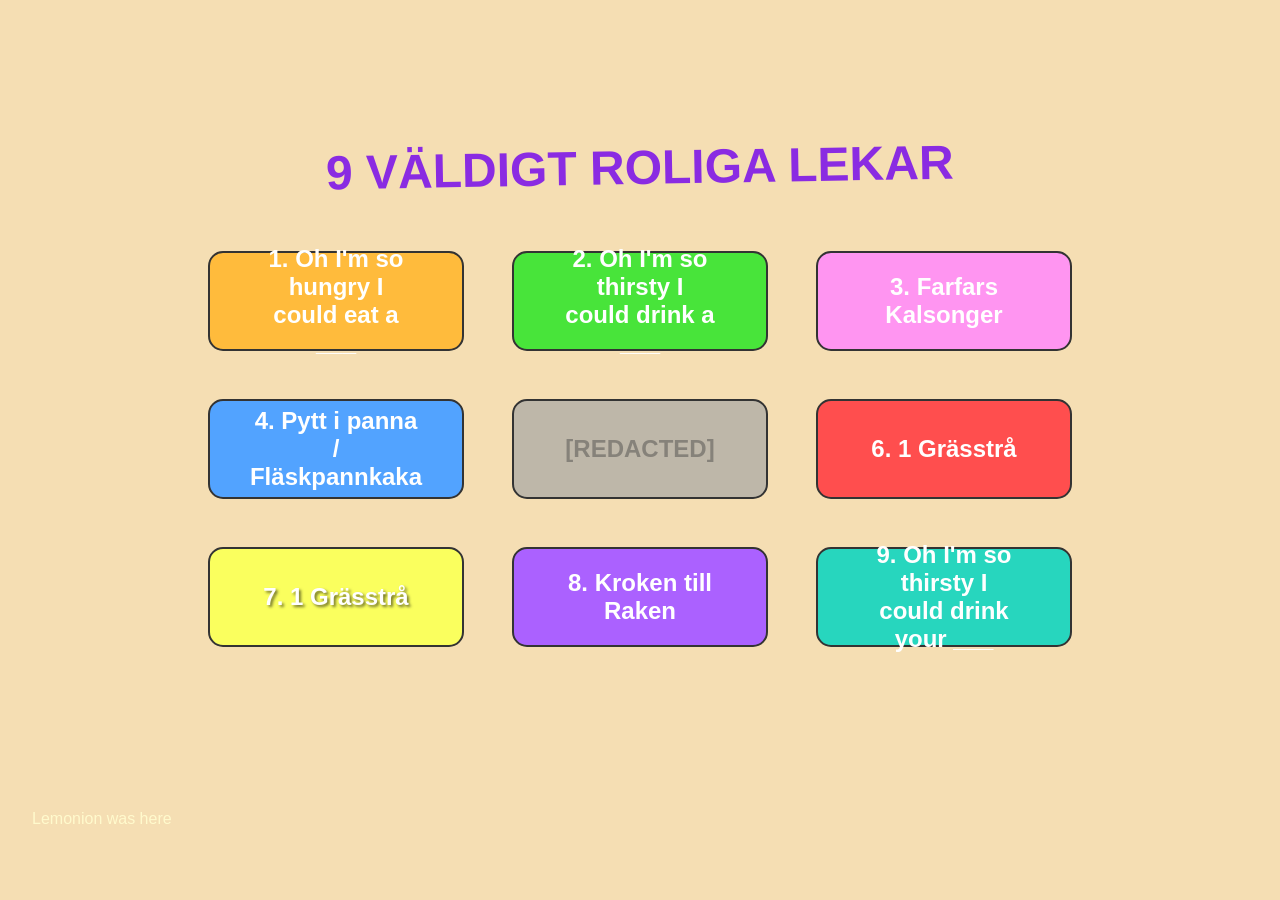
<file: index.html>
<!DOCTYPE html>
<html lang="en">
<head>
    <meta charset="UTF-8">
    <meta name="viewport" content="width=device-width, initial-scale=1.0">
    <title>9RoligaLekar</title>
    <link rel="stylesheet" href="style.css">
</head>
<body>
    <div id="gameSelect">
        <h1>9 VÄLDIGT ROLIGA LEKAR</h1>
    <ol>
        <li><a href="lek1/lek1.html">1. Oh I'm so hungry I could eat a ___</a></li>
        <li><a href="lek2/lek2.html">2. Oh I'm so thirsty I could drink a ___</a></li>
        <li><a href="lek3/lek3.html">3. Farfars Kalsonger</a></li>
        <li><a href="#">4. Pytt i panna / Fläskpannkaka</a></li>
        <li>[REDACTED]</li>
        <li><a href="lek6/lek6.html">6. 1 Grässtrå</a></li>
        <li><a href="lek7/lek7.html">7. 1 Grässtrå</a></li>
        <li><a href="#">8. Kroken till Raken</a></li>
        <li><a href="#">9. Oh I'm so thirsty I could drink your ___</a></li>
    </ol>
    </div>
    <p>Lemonion was here</p>
</body>
</html>
</file>
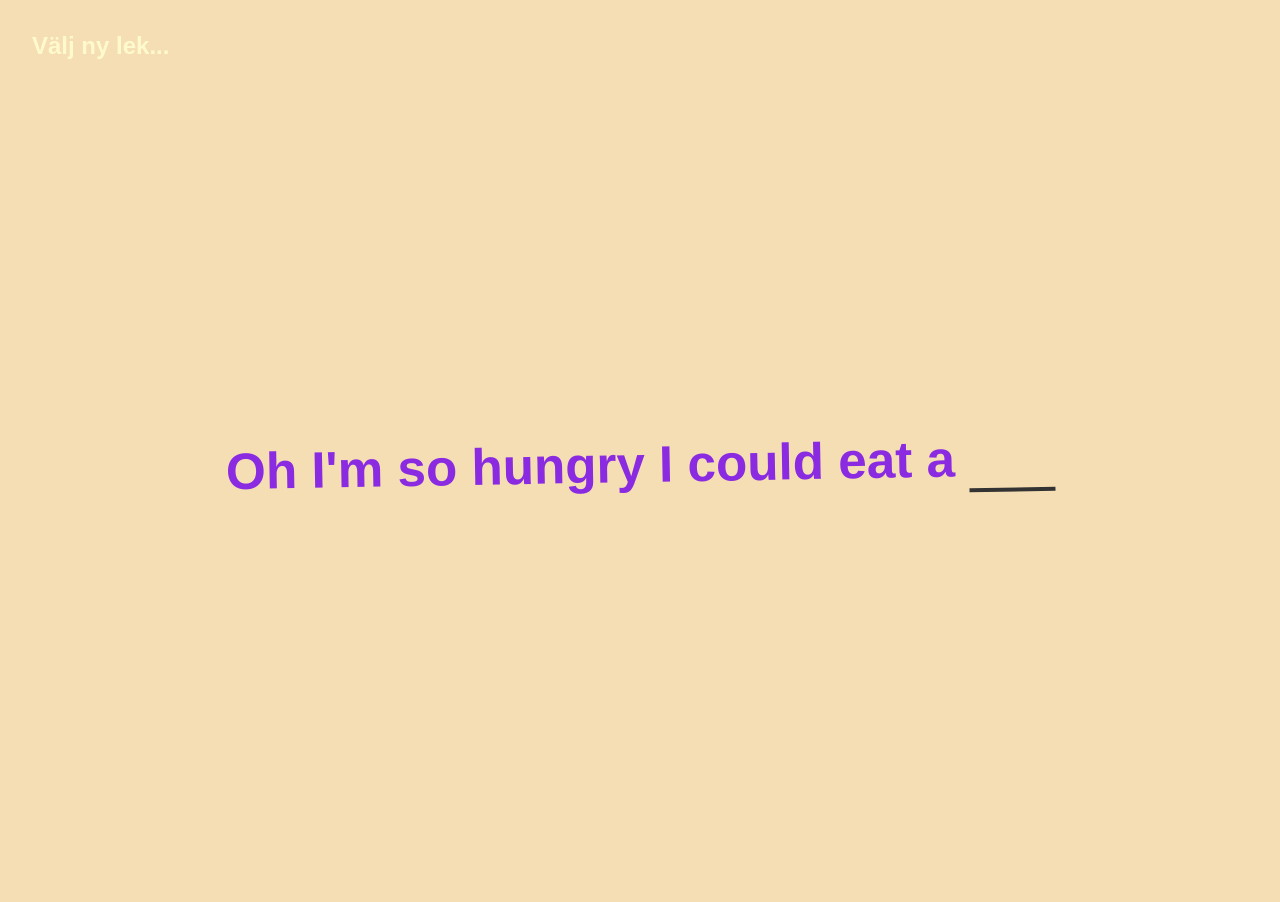
<file: lek1/lek1.html>
<!DOCTYPE html>
<html lang="en">
<head>
    <meta charset="UTF-8">
    <meta name="viewport" content="width=device-width, initial-scale=1.0">
    <title>Lek 1</title>
    <link rel="stylesheet" href="lek1.css">
</head>
<body>
    <h2 id="backLink"><a href="../index.html">Välj ny lek...</a></h2>
    <div id="gameContainer">
      <h1>
        Oh I'm so hungry I could eat a
            <input type="text">
    </h1>
        <h2></h2>
    </div>
</body>
<script src="lek1.js"></script>
</html>
</file>
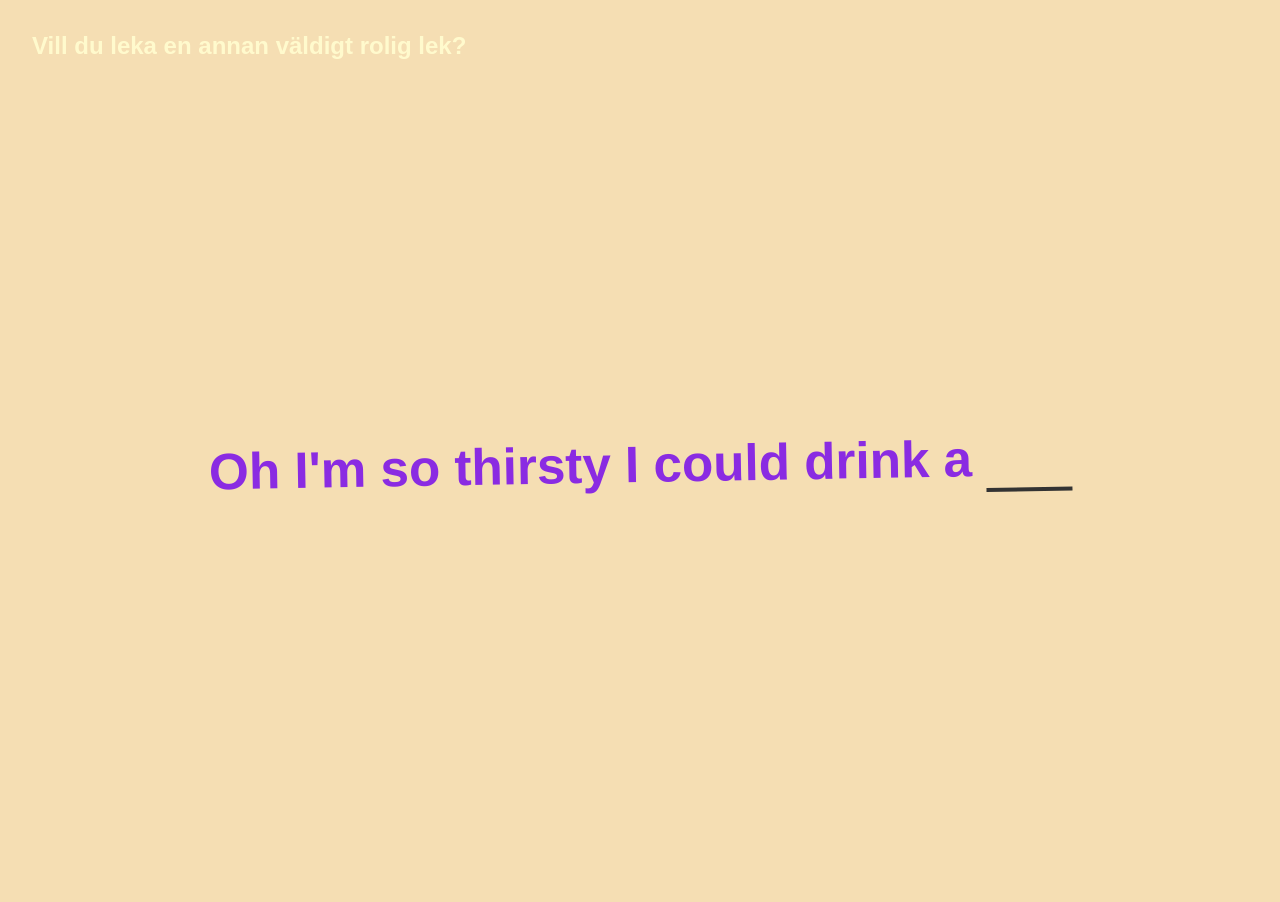
<file: lek2/lek2.html>
<!DOCTYPE html>
<html lang="en">
<head>
    <meta charset="UTF-8">
    <meta name="viewport" content="width=device-width, initial-scale=1.0">
    <title>Lek 2</title>
    <link rel="stylesheet" href="lek2.css">
</head>
<body>
    <h2 id="backLink"><a href="../index.html">Vill du leka en annan väldigt rolig lek?</a></h2>
    <div id="gameContainer">
      <h1>
        Oh I'm so thirsty I could drink a
            <input type="text">
    </h1>
        <h2></h2>
    </div>
</body>
<script src="lek2.js"></script>
</html>
</file>
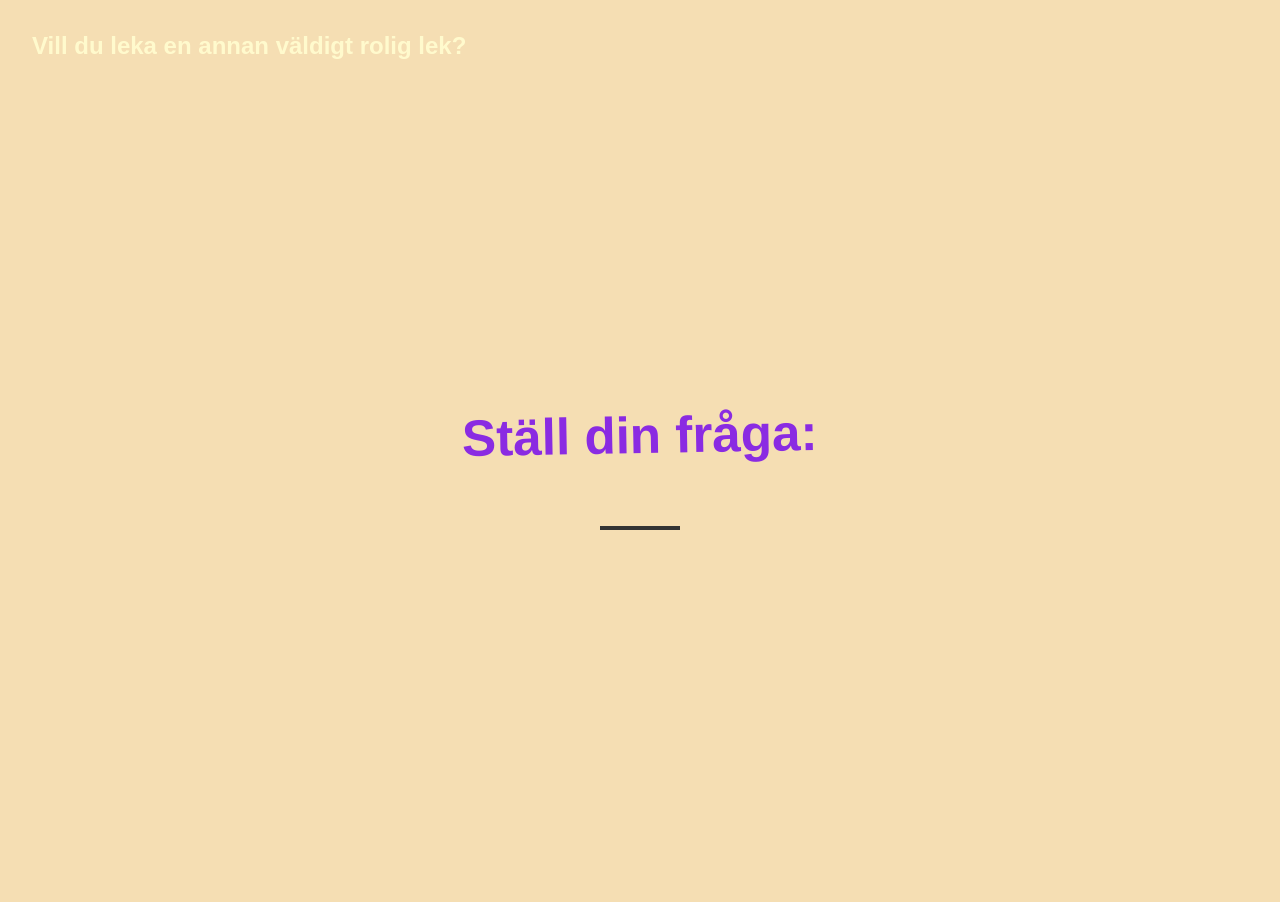
<file: lek3/lek3.html>
<!DOCTYPE html>
<html lang="en">
<head>
    <meta charset="UTF-8">
    <meta name="viewport" content="width=device-width, initial-scale=1.0">
    <title>Lek 3</title>
    <link rel="stylesheet" href="lek3.css">
</head>
<body>
    <h2 id="backLink"><a href="../index.html">Vill du leka en annan väldigt rolig lek?</a></h2>
    <div id="gameContainer">
    <h1>Ställ din fråga: </h1>
    <input type="text">
    <h2 id="answerText"></h2>
    </div>
</body>
<script src="lek3.js"></script>
</html>
</file>
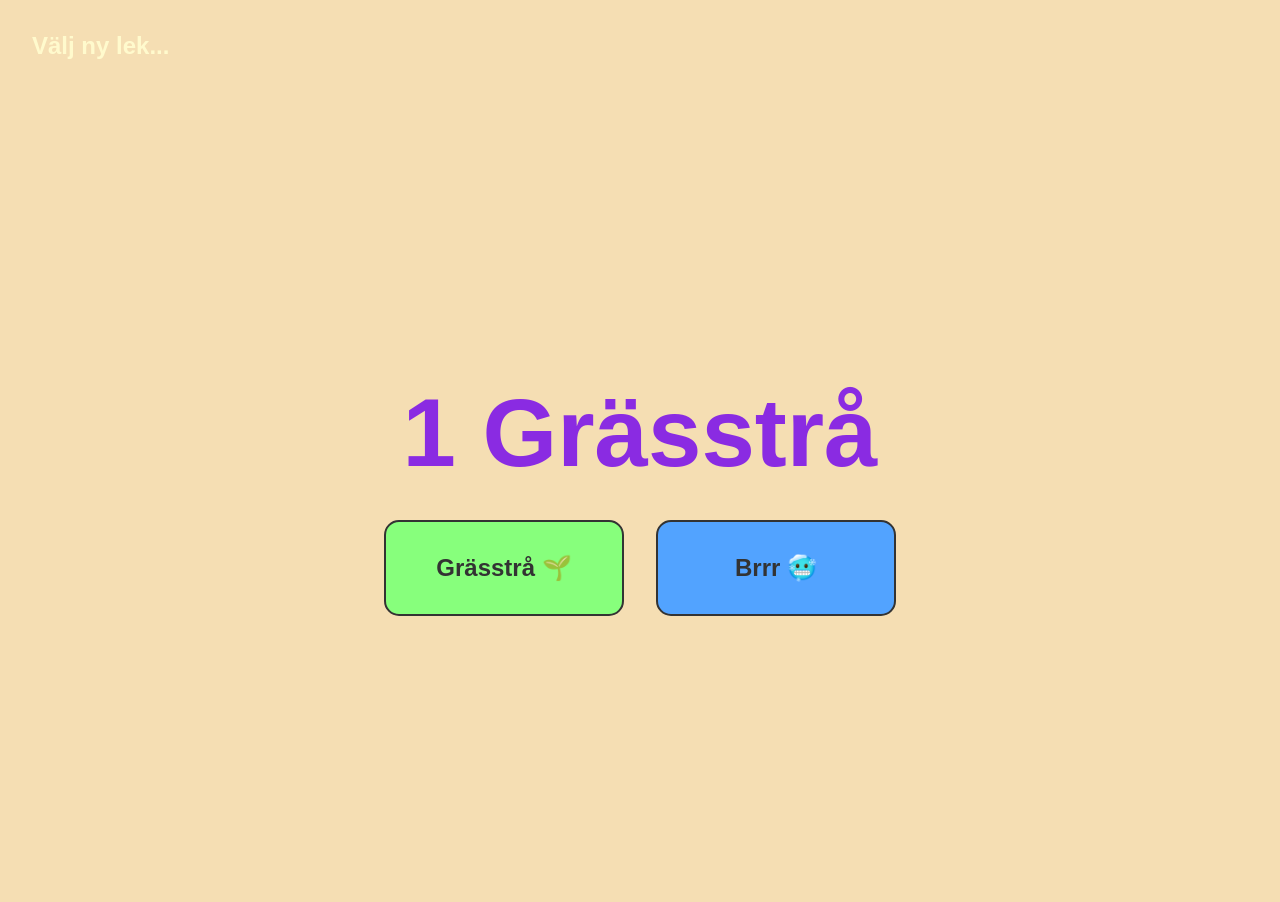
<file: lek6/lek6.html>
<!DOCTYPE html>
<html lang="en">
<head>
    <meta charset="UTF-8">
    <meta name="viewport" content="width=device-width, initial-scale=1.0">
    <title>Lek 6</title>
    <link rel="stylesheet" href="lek6.css">
</head>
<body>
        <h2 id="backLink"><a href="../index.html">Välj ny lek...</a></h2>
    <div id="gameContainer">
        <h1>1 Grässtrå</h1>
        <div id="buttonContainer"> 
        <div id="grassButton">Grässtrå 🌱</div>
        <div id="brrrButton">Brrr 🥶</div>
    </div>
       
    </div>
</body>
<script src="lek6script.js"></script>
</html>
</file>
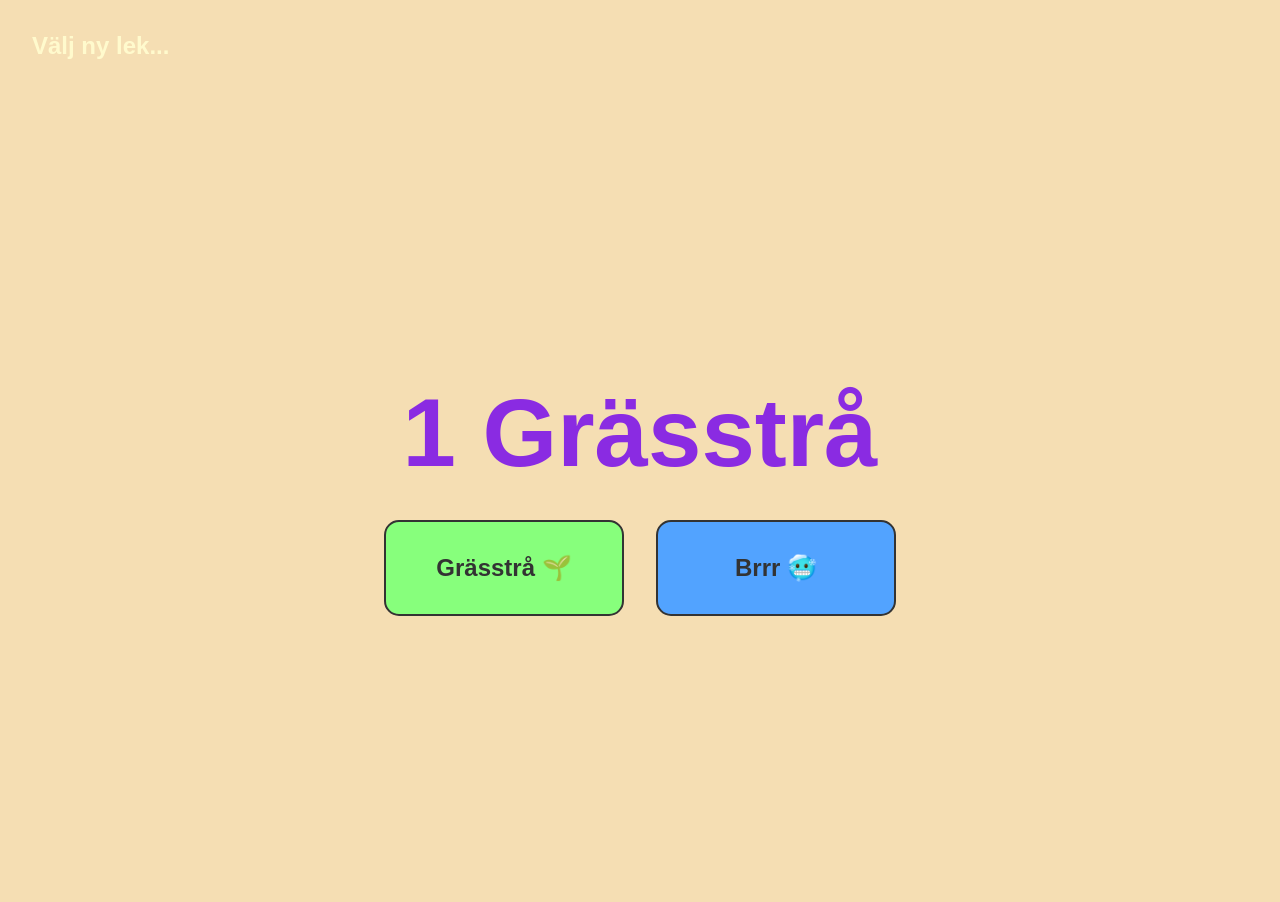
<file: lek7/lek7.html>
<!DOCTYPE html>
<html lang="en">
<head>
    <meta charset="UTF-8">
    <meta name="viewport" content="width=device-width, initial-scale=1.0">
    <title>Lek 7</title>
    <link rel="stylesheet" href="lek7.css">
</head>
<body>
        <h2 id="backLink"><a href="../index.html">Välj ny lek...</a></h2>
    <div id="gameContainer">
        <h1>1 Grässtrå</h1>
        <div id="buttonContainer"> 
        <div id="grassButton">Grässtrå 🌱</div>
        <div id="brrrButton">Brrr 🥶</div>
    </div>
       
    </div>
</body>
<script src="lek7script.js"></script>
</html>
</file>
<file: style.css>
*{
    padding: 0;
    margin: 0;
    box-sizing: border-box;
    font-family: Arial, Helvetica, sans-serif;
}

body{
    background-color: wheat;
    color: white;
}

#gameSelect a{
    text-decoration: none;
    color: white;
    font-weight: bold;
}

#gameSelect li{
    display: flex;
    align-items: center;
    justify-content: center;
    text-align: center;
    background-color: pink;
    width: 20vw;
    height: 10vh;
    padding: 3rem;
    border: 2px solid #333;
    text-align: center;
    border-radius: 15px;
    margin: 1em;
    font-size: 1.5em;
    transition: 0.3s ease;
    cursor: pointer;
}

#gameSelect li:hover{
    transform: translateY(-0.5rem);
    box-shadow: 0px 12px 0px 0px rgba(0,0,0,0.67);
}

#gameSelect{
    display: flex;
    align-items: center;
    justify-content: center;
    flex-direction: column;
    height: 90vh;
}

#gameSelect ol{
    list-style: none;
    display: grid;
    grid-template-columns: auto auto auto;
}

#gameSelect h1{
    color: blueviolet;
    font-weight: bold;
    font-size: 3em;
    margin-bottom: 2rem;
    transform: rotate(-1deg);
    transition: 0.3s ease;
}

#gameSelect h1:hover{
    transform: rotate(2deg);
}

#gameSelect li:nth-child(1){
    background-color: rgb(255, 187, 60);
}
#gameSelect li:nth-child(2){
    background-color: rgb(72, 228, 58);
}

#gameSelect li:nth-child(3){
    background-color: rgb(255, 149, 241);
}
#gameSelect li:nth-child(4){
    background-color: rgb(82, 163, 255);
}
#gameSelect li:nth-child(5){
    background-color: rgba(165, 165, 165, 0.67);
    color: #33333367;
    font-weight: bold;
    cursor: not-allowed;
}

#gameSelect li:nth-child(5):hover{
transform: none;
box-shadow: none;
}

#gameSelect li:nth-child(6){
    background-color: rgb(255, 78, 78);
}
#gameSelect li:nth-child(7){
    background-color: rgb(250, 255, 94);
    text-shadow: 2px 2px 3px rgba(0, 0, 0, 0.55);
}
#gameSelect li:nth-child(8){
    background-color: rgb(171, 97, 255);
}
#gameSelect li:nth-child(9){
    background-color: rgb(39, 214, 190);
}



p{
    color: lemonchiffon;
    margin-left: 2rem;
}
</file>
<file: lek1/lek1.css>
* {
    padding: 0;
    margin: 0;
    box-sizing: border-box;
    font-family: Arial, Helvetica, sans-serif;
}

body {
    background-color: wheat;
    color: #333;
    overflow: hidden;
}

#gameContainer {
    min-height: 90vh;

    display: flex;
    flex-direction: column;
    align-items: center;
    justify-content: center;

    padding: 2rem;
}

#gameContainer h1 {
    max-width: 90vw;

    color: blueviolet;
    font-size: clamp(2rem, 4vw, 4rem);
    line-height: 1.4;
    text-align: center;

    transform: rotate(-1deg);
}

input {
    width: 3ch;
    max-width: 80vw;

    border: none;
    border-bottom: 4px solid #333;

    background: transparent;
    outline: none;

    color: #333;
    font-size: inherit;
    font-weight: bold;
    text-align: center;

    padding: 0 0.1em;

    transition: 0.2s ease;
}

input:focus {
    border-bottom-color: blueviolet;
}

input::placeholder {
    color: #333;
    opacity: 1;
}

#gameContainer h2 {
    min-height: 2rem;

    margin-top: 2rem;

    font-size: 1.5rem;
    text-align: center;
}

a{
    text-decoration: none;
    color: lemonchiffon;
        transition: 0.3s ease;
}

#backLink{
    margin: 2rem;
}

#backLink a:hover{
    color: rgb(240, 236, 191);
}
</file>
<file: lek2/lek2.css>
* {
    padding: 0;
    margin: 0;
    box-sizing: border-box;
    font-family: Arial, Helvetica, sans-serif;
}

body {
    background-color: wheat;
    color: #333;
    overflow: hidden;
}

#gameContainer {
    min-height: 90vh;

    display: flex;
    flex-direction: column;
    align-items: center;
    justify-content: center;

    padding: 2rem;
}

#gameContainer h1 {
    max-width: 90vw;

    color: blueviolet;
    font-size: clamp(2rem, 4vw, 4rem);
    line-height: 1.4;
    text-align: center;

    transform: rotate(-1deg);
}

input {
    width: 3ch;
    max-width: 80vw;

    border: none;
    border-bottom: 4px solid #333;

    background: transparent;
    outline: none;

    color: #333;
    font-size: inherit;
    font-weight: bold;
    text-align: center;

    padding: 0 0.1em;

    transition: 0.2s ease;
}

input:focus {
    border-bottom-color: blueviolet;
}

input::placeholder {
    color: #333;
    opacity: 1;
}

#gameContainer h2 {
    min-height: 2rem;

    margin-top: 2rem;

    font-size: 1.5rem;
    text-align: center;
}

a{
    text-decoration: none;
    color: lemonchiffon;
        transition: 0.3s ease;
}

#backLink{
    margin: 2rem;
}

#backLink a:hover{
    color: rgb(240, 236, 191);
}
</file>
<file: lek3/lek3.css>
* {
    padding: 0;
    margin: 0;
    box-sizing: border-box;
    font-family: Arial, Helvetica, sans-serif;
}

body {
    background-color: wheat;
    color: #333;
    overflow: hidden;
}

#gameContainer {
    min-height: 90vh;

    display: flex;
    flex-direction: column;
    align-items: center;
    justify-content: center;

    padding: 2rem;
}

#gameContainer h1 {
    max-width: 90vw;

    color: blueviolet;
    font-size: clamp(2rem, 4vw, 4rem);
    line-height: 1.4;
    text-align: center;

    transform: rotate(-1deg);
}

input {
    width: 3ch;
    max-width: 80vw;

    border: none;
    border-bottom: 4px solid #333;

    background: transparent;
    outline: none;

    color: #333;
    font-size: 3em;
    font-weight: bold;
    text-align: center;

    padding: 0 0.1em;

    transition: 0.2s ease;
}

input:focus {
    border-bottom-color: blueviolet;
}

input::placeholder {
    color: #333;
    opacity: 1;
}

#gameContainer h2 {
    min-height: 2rem;

    margin-top: 2rem;

    font-size: 3rem;
    text-align: center;
}

a{
    text-decoration: none;
    color: lemonchiffon;
        transition: 0.3s ease;
}

#backLink{
    margin: 2rem;
}

#backLink a:hover{
    color: rgb(240, 236, 191);
}
</file>
<file: lek6/lek6.css>
* {
    padding: 0;
    margin: 0;
    box-sizing: border-box;
    font-family: Arial, Helvetica, sans-serif;
}

body {
    background-color: wheat;
    color: #333;
    overflow: hidden;
}

#gameContainer {
    min-height: 90vh;

    display: flex;
    flex-direction: column;
    align-items: center;
    justify-content: center;

    gap: 2rem;
}

#gameContainer h1 {
    font-size: 6rem;
    color: blueviolet;
}

#buttonContainer {
    display: flex;
    gap: 2rem;
}

#buttonContainer div {
    width: 15rem;
    height: 6rem;

    display: flex;
    align-items: center;
    justify-content: center;

    border: 2px solid #333;
    border-radius: 15px;

    font-size: 1.5rem;
    font-weight: bold;

    cursor: pointer;

    transition: 0.3s ease;
}

#grassButton {
    background-color: rgb(135, 255, 124);
}

#brrrButton {
    background-color: rgb(82, 163, 255);
}

#buttonContainer div:hover {
    transform: translateY(-0.5rem);
    box-shadow: 0px 12px 0px 0px rgba(0, 0, 0, 0.67);
}

#buttonContainer div:active {
    transform: translateY(0);
    box-shadow: none;
}

a{
    text-decoration: none;
    color: lemonchiffon;
        transition: 0.3s ease;
}


#backLink{
    margin: 2rem;
}

#backLink a:hover{
    color: rgb(240, 236, 191);
}
</file>
<file: lek7/lek7.css>
* {
    padding: 0;
    margin: 0;
    box-sizing: border-box;
    font-family: Arial, Helvetica, sans-serif;
}

body {
    background-color: wheat;
    color: #333;
    overflow: hidden;
}

#gameContainer {
    min-height: 90vh;

    display: flex;
    flex-direction: column;
    align-items: center;
    justify-content: center;

    gap: 2rem;
}

#gameContainer h1 {
    font-size: 6rem;
    color: blueviolet;
}

#buttonContainer {
    display: flex;
    gap: 2rem;
}

#buttonContainer div {
    width: 15rem;
    height: 6rem;

    display: flex;
    align-items: center;
    justify-content: center;

    border: 2px solid #333;
    border-radius: 15px;

    font-size: 1.5rem;
    font-weight: bold;

    cursor: pointer;

    transition: 0.3s ease;
}

#grassButton {
    background-color: rgb(135, 255, 124);
}

#brrrButton {
    background-color: rgb(82, 163, 255);
}

#buttonContainer div:hover {
    transform: translateY(-0.5rem);
    box-shadow: 0px 12px 0px 0px rgba(0, 0, 0, 0.67);
}

#buttonContainer div:active {
    transform: translateY(0);
    box-shadow: none;
}

a{
    text-decoration: none;
    color: lemonchiffon;
    transition: 0.3s ease;
}


#backLink{
    margin: 2rem;
}

#backLink a:hover{
    color: rgb(240, 236, 191);
}
</file>
